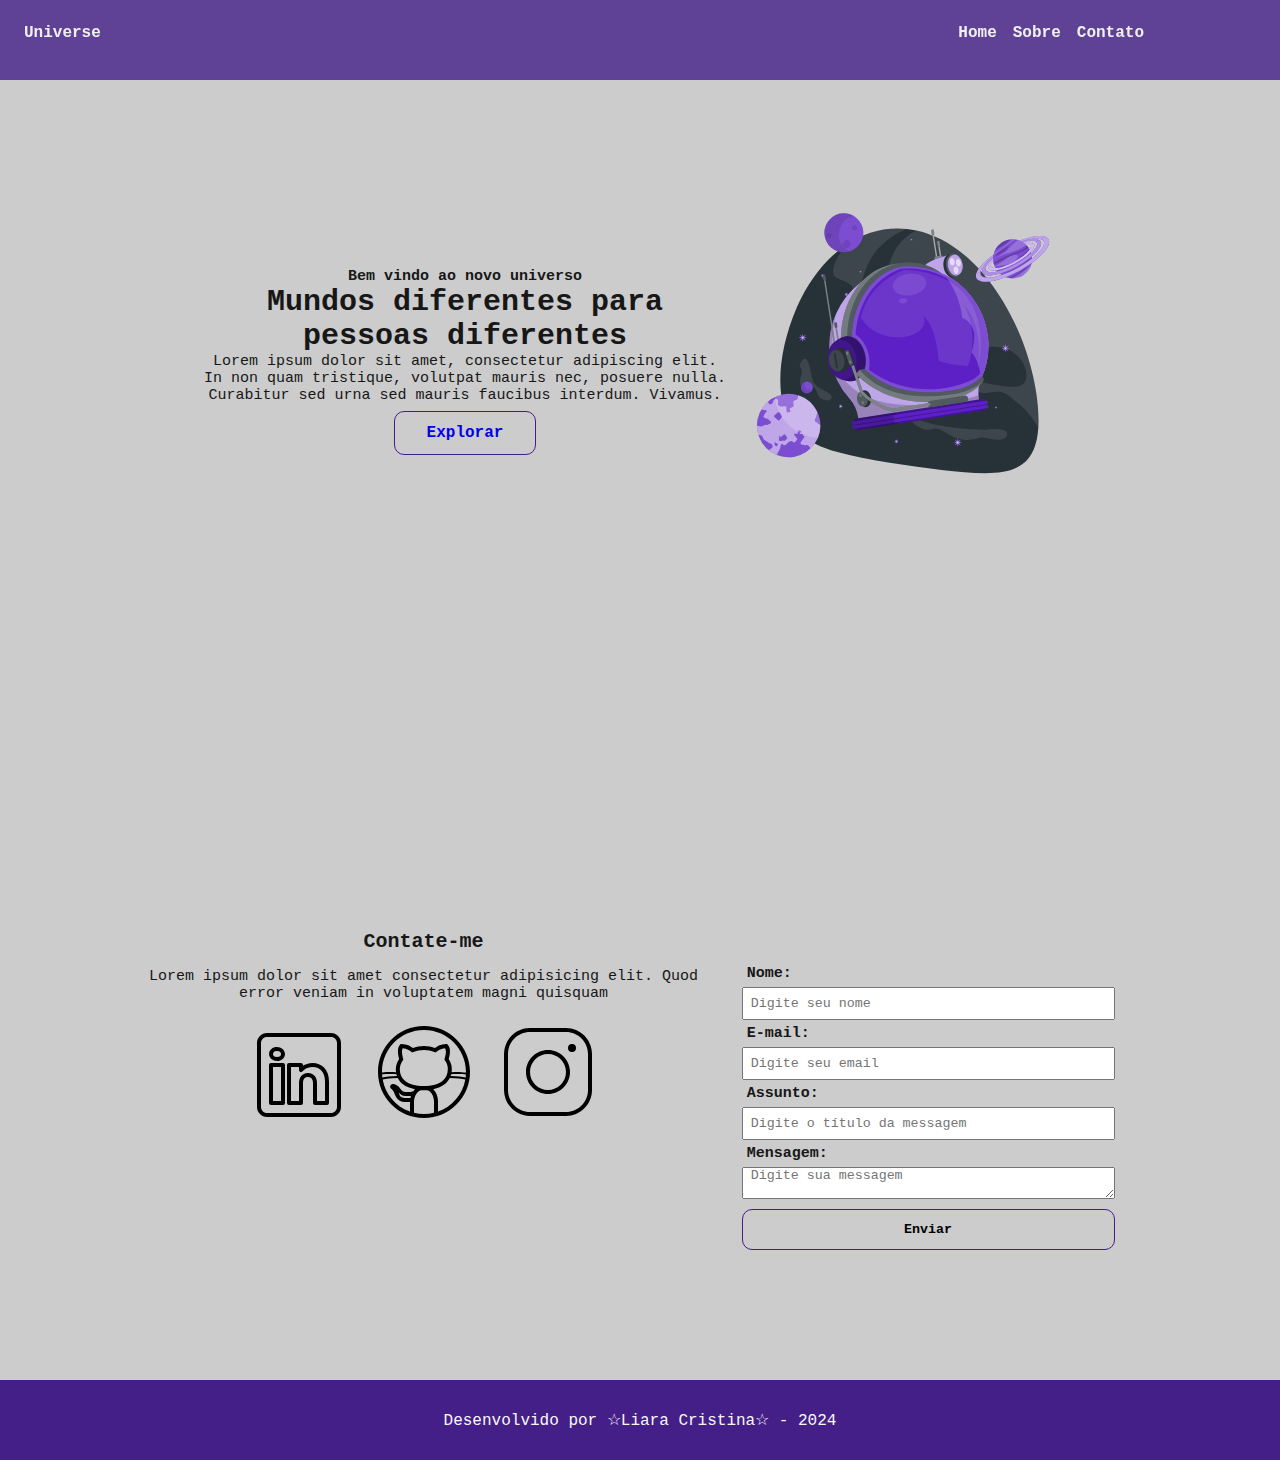
<file: index.html>
<!DOCTYPE html>
<html lang="pt-br">

<head>
    <meta charset="UTF-8"> <!--metadados são informações que não aparecem para o usuário -->
    <meta name="viewport" content="width=device-width, initial-scale=1.0">
    <meta name="description" content="Projeto Portfólio">
    <meta name="author" content="Generation Brasil - Liara">
    <meta name="keywords" content="HTML, CSS, Javascript">
    <link rel="icon" href="./assets/img/favicon.svg" />
    <link rel="stylesheet" href="./assets/css/style.css">
    <title>Universe</title>
</head>

<body>

    <header class="menu_container">

        <div id="header_content" class="menu_content"> <!-- identificador -->

            <div id="titulo">

                <a href="#">Universe</a>

            </div>

            <div id="menu">
                <nav>
                    <ul class="flex menu_lista">
                        <li><a href="#">Home</a></li>
                        <li><a href="#about">Sobre</a></li>
                        <li><a href="#contact">Contato</a></li>
                    </ul>
                </nav>
            </div>

        </div>

    </header>

    <main class="conteudo_principal">
        <section id="home">
            <article id="home_texto">
                <h4>Bem vindo ao novo universo</h4>
                <h1>Mundos diferentes para pessoas diferentes</h1>
                <p>Lorem ipsum dolor sit amet, consectetur adipiscing elit. In non quam tristique, volutpat mauris nec,
                    posuere nulla. Curabitur sed urna sed mauris faucibus interdum. Vivamus.</p>
                <a class="button" target="_blank" href="https://github.com/conteudoGeneration"
                    alt="Github da Generation Brasil">
                    Explorar</a>
            </article>

            <article id="home_imagem">
                <img src="./assets/img/astronauta.svg" alt="Capacete de astronauta animado" width="350" height="350">
            </article>
        </section>

        <section id="about">


        </section>

        <section id="contact">

            <!-- Seção de Contato - Redes Sociais-->
            <article id="redes_sociais">

                <h4>Contate-me</h4>
                <p>Lorem ipsum dolor sit amet consectetur adipisicing elit.
                    Quod error veniam in voluptatem magni quisquam</p>

                <div id="icones_redes_sociais">

                    <img src="assets/img/linkedin.svg" alt="LinkedIn" />
                    </a>
                    <a href="">
                        <img src="assets/img/github.svg" alt="Github" />
                    </a>
                    <a href="">
                        <img src="assets/img/instagram.svg" alt="Instagram" />
                    </a>
                </div>

            </article>

            <form id="formulario" action="https://formsubmit.co/4adad767ef7224c9e66134231547f5a0" method="POST">

                <input type="hidden" name="_next" value="http://localhost:5500/sucesso.html">
                <input type="hidden" name="_captcha" value="false">

                <label for="name">Nome: </label>
                <input id="name" type="text" name="name" placeholder="Digite seu nome">
                <span id="txtNome"></span>

                <label for="email">E-mail: </label>
                <input id="email" type="text" name="email" placeholder="Digite seu email">
                <span id="txtEmail"></span>

                <label for="subject">Assunto: </label>
                <input id="subject" type="text" name="subject" placeholder="Digite o título da messagem">
                <span id="txtSubject"></span>

                <label for="message">Mensagem: </label>
                <textarea id="message" name="message" placeholder=" Digite sua messagem"></textarea>
                <button class="button" type="submit">Enviar</button>

            </form>

        </section>


    </main>

    <footer>
        <p>Desenvolvido por ☆Liara Cristina☆ - 2024</p>
    </footer>

    <script src="assets/js/script.js"> </script>
</body>

</html>
</file>
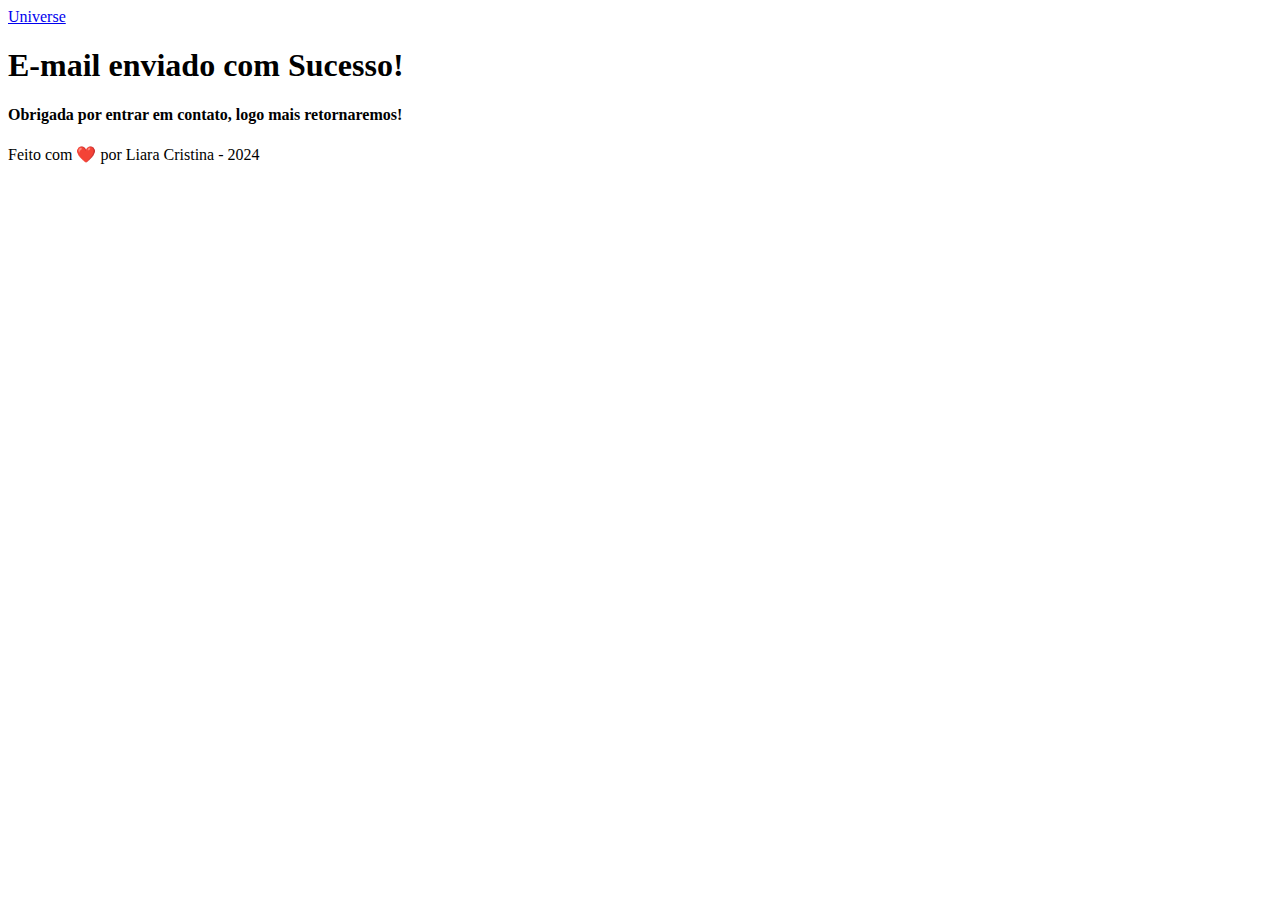
<file: sucesso.html>
<!DOCTYPE html>
<html lang="pt-br">
    <head>
        <meta charset="UTF-8"> <!--metadados são informações que não aparecem para o usuário -->
        <meta name="viewport" content="width=device-width, initial-scale=1.0">
        <meta name="description" content="Projeto Portfólio">
        <meta name="author" content="Generation Brasil - Liara">
        <meta name="keywords" content="HTML, CSS, Javascript">
        <link rel="icon" href="./assets/img/favicon.svg" />
        <title>Universe</title>
</head>
<body>
    
    <header>
        <div id="header_content">
            <div id="menu_content_sucesso">
                <a href="index.html">Universe</a>

            </div>
        </div>
    </header>

    <main>

        <section id="home">
            <article id="home_texto">
                <h1>E-mail enviado com Sucesso!</h1>
                <h4>Obrigada por entrar em contato, logo mais retornaremos!</h4>
            </article>
        </section>

    </main>

    <footer>
        <p>Feito com ❤️ por Liara Cristina - 2024</p>
    </footer>

</body>
</html>
</file>
<file: assets/css/style.css>
* {
    margin: 0;
    padding: 0;
    text-decoration: none;
    font-family: 'Courier New', Courier, monospace;
}

:root {
    --purple-200: #9a7bd1;

    --purple-500: #6b36c8;
    --purple-800: #441f88;

    --black-800: #171717;

    --gray-200: #cccccc;
    --gray-400: #505861;

    --white: #F9F9F9;
}

html {
    scroll-behavior: smooth;
}

body {
    background-color: var(--gray-200);
    color: var(--black-800);
}

.button {
    
    padding: 12px 32px;
    border: 1px solid var(--purple-800);
    border-radius: 10px;
    text-align: center;
    font-weight: 700;
    button:active {
        transform: scale(0.98)
    }
    


}

.button:hover {
    color: var(--white);
    background-color: var(--purple-800);
    transition: 0.3s;

}

.flex {
    display: flex;
    justify-content: center;
    align-items: center;
}

.menu_container {
    background-color: var(--purple-800);
    top: 0;
    position: sticky;
    filter: opacity(0.8);
    height: 80px;
}

.menu_container a {
    font-size: 16px;
    color: var(--white);
    font-weight: bold;
}

.menu_container a:hover {
    color: var(--purple-200);
}

.menu_content {
    max-width: 1120px;
    padding: 24px;
    width: 100%;
    display: flex;
    justify-content: space-between;
}

.menu_lista {
    list-style: none;
}

.menu_lista li {
    margin: 0 0 0 16px;
}

.conteudo_principal {
    display: flex;
    flex-direction: column;
    align-items: center;
    justify-content: space-around;
   
   

}


#home {
    display: inline-flex;
   justify-content: center;
   align-items: center;
    text-align: center;
    margin:100px 200px;

}


#home_texto h4 {
    font-size: 15px;
    font-weight: 600;
}

#home_texto h1{
    font-size: 30px;
    font-weight: 700;
}

#home_texto p {
    margin-bottom: 20px;
    font-size: 15px;
}

#home_imagem{
   
    display: inline-flex;
   

}

#about{
    display: inline-flex;
    margin: 100px 200px;
}

#about img{
    border: 4.5px solid var(--purple-800);
    border-radius: 200px;
    
}

#sobre_texto h1{
    display: flex;
    justify-content: center;
    text-align: center;
    font-size: 25px;

}

#sobre_texto p{
        display: flex;
        justify-content: center;
        text-align: center;
        margin: 20px;
        font-size: 15px;
        
}

#sobre_github{
        display: flex;
        text-align: center;
        align-items: center;
        justify-content: center;
        gap: 24.5px;
        margin-top: 20px;

}

#sobre_github a{
  
    
            padding: 12px 32px;
            border: 1px solid var(--purple-800);
            border-radius: 10px;
            text-align: center;
            font-weight: 700;
            button:active {
                transform: scale(0.98)
            }
    
        
}

#contact {
    display: flex;
    justify-content: center;
    text-align: center;
    font-size: 20px;
    display: inline-flex;
    margin: 100px 200px;

}

#redes_sociais h4{
    font-size: 20px;
    margin-bottom: 15px;
}

#redes_sociais p{
    font-size: 15px;
    margin-bottom: 20px;
}

#icones_redes_sociais{
    display: flex;
        text-align: center;
        align-items: center;
        justify-content: center;
        gap: 24.5px;
        margin-top: 20px;
}

#formulario{
    display: inline-flex;
    flex-direction: column;
    margin: 30px;
    width: 600px;
    

}

#formulario label{
    display: flex;
    padding: 5px;
    font-size: 15px;   
    font-weight: 550;

}

#formulario input{
    padding: 7px;
}

#formulario button{
    margin-top: 10px;
    background-color: var(--gray-200);

}

footer{
    display: flex;
    justify-content: center;
    background-color: var(--purple-800);
    padding: 30px;
    color: var(--white);
}
</file>
